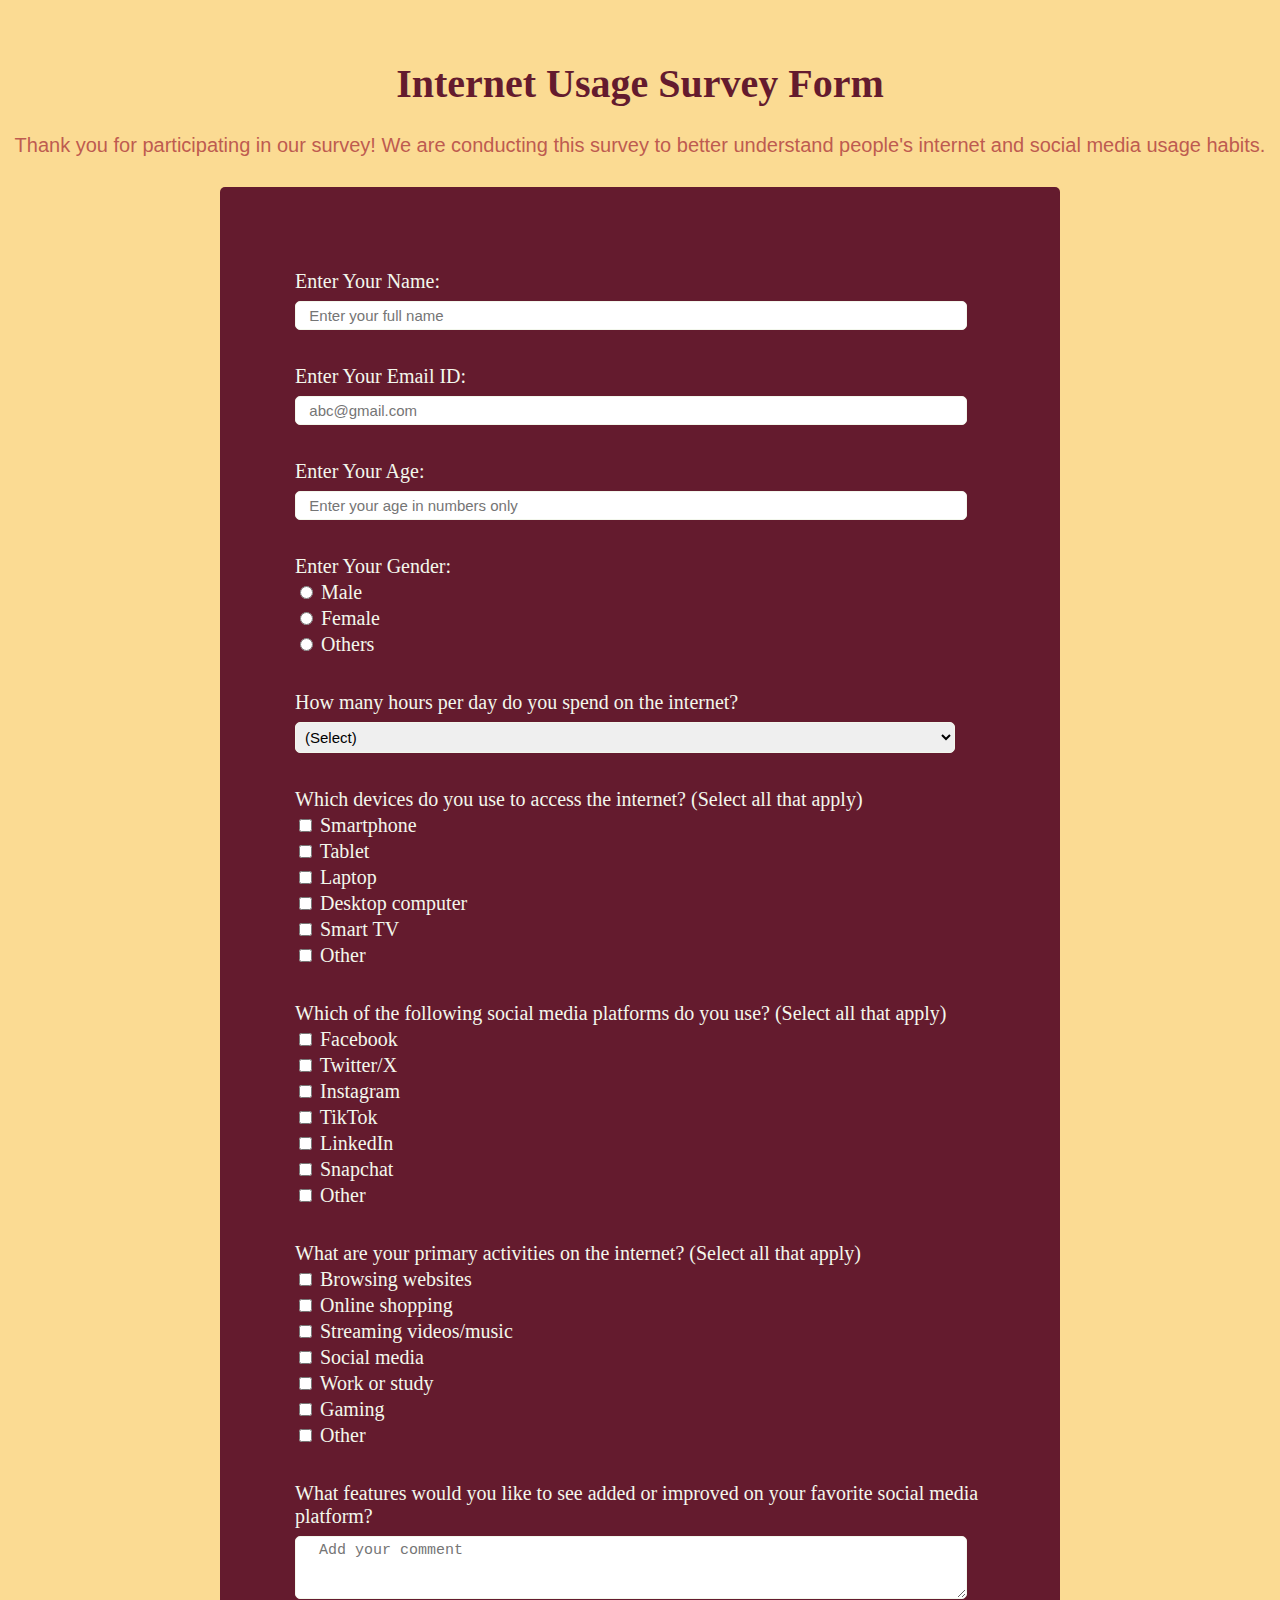
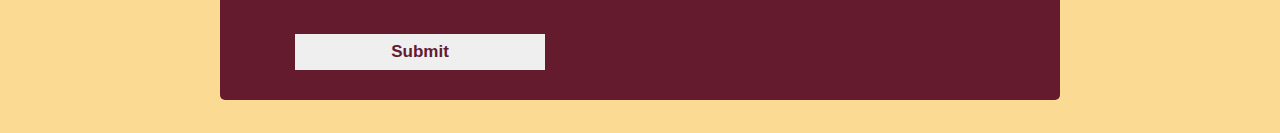
<file: index.html>
<!DOCTYPE html>
<html lang="en">
    <head>
        <meta charset="utf-8">
        <meta name="viewport" content="width=device-width, initial-scale=1.0">
        <title>Survey Form</title>
        <link rel="stylesheet" href="surveyform.css">
    </head>
    <body>
        <h1 id="title">Internet Usage Survey Form</h1>
        <p id="description">Thank you for participating in our survey! We are conducting this survey to better understand people's internet and social media usage habits.</p>
        <form id="survey-form">
            <div>
            <fieldset>
            <label for="name" id="name-label">
                <br>Enter Your Name:
                 <input type="text" id="name" name="text" placeholder="  Enter your full name" required>
            </label>
            </fieldset>
            <fieldset>
            <label for="email" id="email-label">
                Enter Your Email ID:
                 <input type="email" id="email" name="email" placeholder="  abc@gmail.com" required>
            </label>
            </fieldset>
            <fieldset>
            <label for="number" id="number-label">
                Enter Your Age:
                 <input type="number" id="number" name="num" placeholder="  Enter your age in numbers only" min="10" max="100" required>
            </label>
            </fieldset>
            <fieldset>
            <label>
                Enter Your Gender: </label>
                 <label for="gender-label1">
                      <input type="radio" id="gender-label1" name="gender" value="Male"> Male<br> </label>
                 <label for="gender-label2">
                      <input type="radio" id="gender-label2" name="gender" value="Female"> Female<br> </label>
                 <label for="gender-label3">
                      <input type="radio" id="gender-label3" name="gender" value="Others"> Others<br> </label>
            </fieldset>
            <fieldset>
            <label for="dropdown">
                How many hours per day do you spend on the internet?<br>
                 <select id="dropdown" name="mul">
                    <option disabled selected>(Select)</option>
                    <option>Less than 1 hour</option>
                    <option>1-2 hours</option>
                    <option>3-4 hours</option>
                    <option>5-6 hours</option>
                    <option>More than 6 hours</option>
                 </select>
            </label>
        </fieldset>
        <fieldset>
            <label>
                Which devices do you use to access the internet? (Select all that apply)<br> </label>
                <label for="checkbox1">
                 <input type="checkbox" id="checkbox1" name="device1" value="Smartphone"> Smartphone<br> </label>
            <label for="checkbox2">
                 <input type="checkbox" id="checkbox2" name="device2" value="Tablet"> Tablet<br> </label>
            <label for="checkbox3">
                 <input type="checkbox" id="checkbox3" name="device3" value="Laptop"> Laptop<br> </label>
            <label for="checkbox4">
                 <input type="checkbox" id="checkbox4" name="device4" value="Desktop computer"> Desktop computer<br> </label>
            <label for="checkbox5">
                 <input type="checkbox" id="checkbox5" name="device5" value="Smart TV"> Smart TV<br> </label>
            <label for="checkbox6">
                 <input type="checkbox" id="checkbox6" name="device6" value="Other"> Other<br>
            </label>
        </fieldset>
        <fieldset>
            <label>
                Which of the following social media platforms do you use? (Select all that apply)<br> </label>
                 <label for="checkboxes1">
                      <input type="checkbox" id="checkboxes1" name="d1" value="Facebook"> Facebook<br> </label>
            <label for="checkboxes2">
                 <input type="checkbox" id="checkboxes2" name="d2" value="Twitter/X"> Twitter/X<br> </label>
            <label for="checkboxes3">
                 <input type="checkbox" id="checkboxes3" name="d3" value="Instagram"> Instagram<br> </label>
            <label for="checkboxes4">
                 <input type="checkbox" id="checkboxes4" name="d4" value="TikTok"> TikTok<br> </label>
            <label for="checkboxes5">
                 <input type="checkbox" id="checkboxes5" name="d5" value="LinkedIn"> LinkedIn<br> </label>
            <label for="checkboxes6">
                 <input type="checkbox" id="checkboxes6" name="d6" value="Snapchat"> Snapchat<br> </label>
            <label for="checkboxes7">
                 <input type="checkbox" id="checkboxes7" name="d7" value="Other"> Other<br>
            </label>
        </fieldset>
        <fieldset>
            <label>
                What are your primary activities on the internet? (Select all that apply)<br> </label>
                 <label for="check1">
                 <input type="checkbox" id="check1" name="dev1" value="Browsing websites"> Browsing websites<br> </label>
            <label for="check2">
                 <input type="checkbox" id="check2" name="dev2" value="Online shopping"> Online shopping<br> </label>
            <label for="check3">
                 <input type="checkbox" id="check3" name="dev3" value="Streaming videos/music"> Streaming videos/music<br> </label>
            <label for="check4">
                 <input type="checkbox" id="check4" name="dev4" value="Social media"> Social media<br> </label>
            <label for="check5">
                 <input type="checkbox" id="check5" name="dev5" value="Work or study"> Work or study<br> </label>
            <label for="check6">
                 <input type="checkbox" id="check6" name="dev6" value="Gaming"> Gaming<br> </label>
            <label for="check7">
                 <input type="checkbox" id="check7" name="dev7" value="Other"> Other<br>
            </label>
        </fieldset>
        <fieldset>
            <label for="comments"> What features would you like to see added or improved on your favorite social media platform?<br>
             <textarea placeholder="  Add your comment" rows="3" cols="30" id="comments"></textarea>
            </label>
        </fieldset>
        <fieldset>
            <button id="submit">Submit</button>
        </fieldset>
    </div>
        </form>
    </body>
</html>
</file>
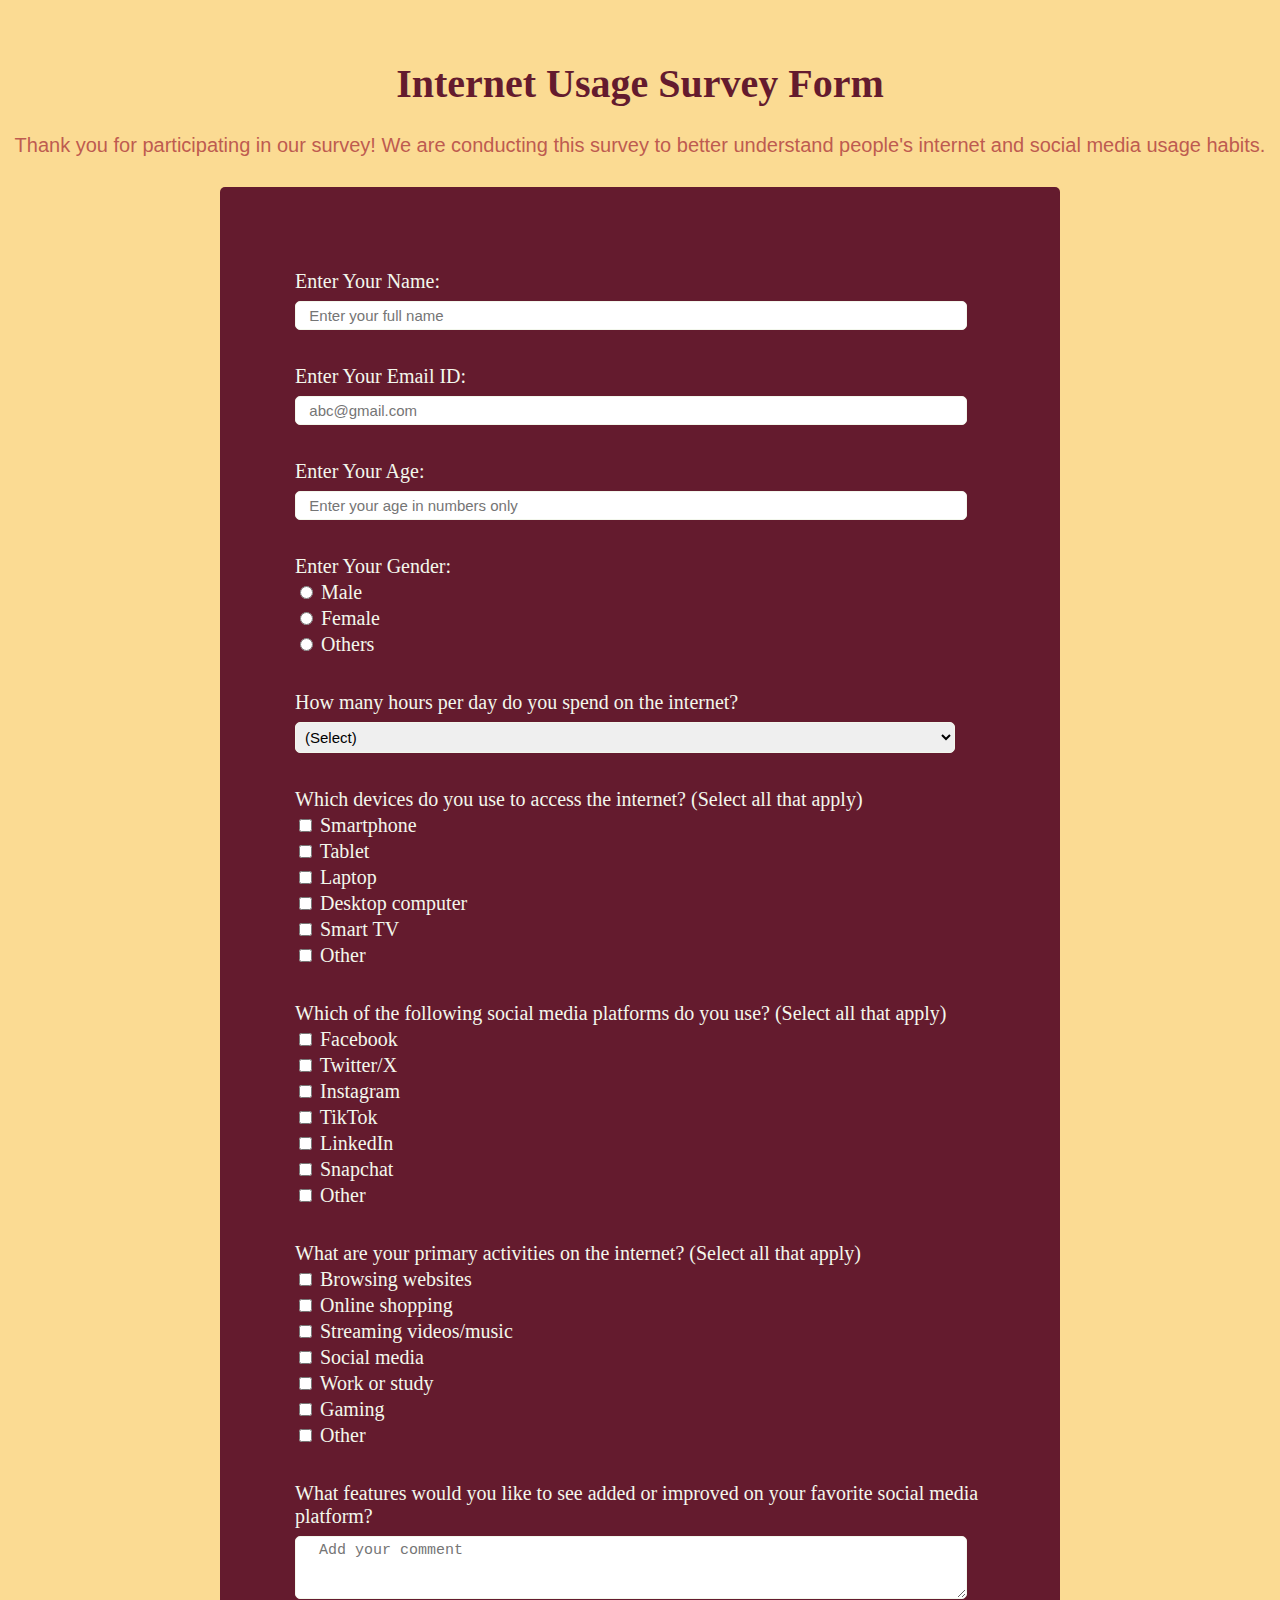
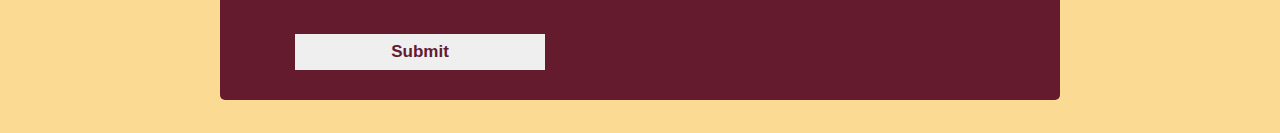
<file: surveyform.html>
<!DOCTYPE html>
<html lang="en">
    <head>
        <meta charset="utf-8">
        <meta name="viewport" content="width=device-width, initial-scale=1.0">
        <title>Survey Form</title>
        <link rel="stylesheet" href="surveyform.css">
    </head>
    <body>
        <h1 id="title">Internet Usage Survey Form</h1>
        <p id="description">Thank you for participating in our survey! We are conducting this survey to better understand people's internet and social media usage habits.</p>
        <form id="survey-form">
            <div>
            <fieldset>
            <label for="name" id="name-label">
                <br>Enter Your Name:
                 <input type="text" id="name" name="text" placeholder="  Enter your full name" required>
            </label>
            </fieldset>
            <fieldset>
            <label for="email" id="email-label">
                Enter Your Email ID:
                 <input type="email" id="email" name="email" placeholder="  abc@gmail.com" required>
            </label>
            </fieldset>
            <fieldset>
            <label for="number" id="number-label">
                Enter Your Age:
                 <input type="number" id="number" name="num" placeholder="  Enter your age in numbers only" min="10" max="100" required>
            </label>
            </fieldset>
            <fieldset>
            <label>
                Enter Your Gender: </label>
                 <label for="gender-label1">
                      <input type="radio" id="gender-label1" name="gender" value="Male"> Male<br> </label>
                 <label for="gender-label2">
                      <input type="radio" id="gender-label2" name="gender" value="Female"> Female<br> </label>
                 <label for="gender-label3">
                      <input type="radio" id="gender-label3" name="gender" value="Others"> Others<br> </label>
            </fieldset>
            <fieldset>
            <label for="dropdown">
                How many hours per day do you spend on the internet?<br>
                 <select id="dropdown" name="mul">
                    <option disabled selected>(Select)</option>
                    <option>Less than 1 hour</option>
                    <option>1-2 hours</option>
                    <option>3-4 hours</option>
                    <option>5-6 hours</option>
                    <option>More than 6 hours</option>
                 </select>
            </label>
        </fieldset>
        <fieldset>
            <label>
                Which devices do you use to access the internet? (Select all that apply)<br> </label>
                <label for="checkbox1">
                 <input type="checkbox" id="checkbox1" name="device1" value="Smartphone"> Smartphone<br> </label>
            <label for="checkbox2">
                 <input type="checkbox" id="checkbox2" name="device2" value="Tablet"> Tablet<br> </label>
            <label for="checkbox3">
                 <input type="checkbox" id="checkbox3" name="device3" value="Laptop"> Laptop<br> </label>
            <label for="checkbox4">
                 <input type="checkbox" id="checkbox4" name="device4" value="Desktop computer"> Desktop computer<br> </label>
            <label for="checkbox5">
                 <input type="checkbox" id="checkbox5" name="device5" value="Smart TV"> Smart TV<br> </label>
            <label for="checkbox6">
                 <input type="checkbox" id="checkbox6" name="device6" value="Other"> Other<br>
            </label>
        </fieldset>
        <fieldset>
            <label>
                Which of the following social media platforms do you use? (Select all that apply)<br> </label>
                 <label for="checkboxes1">
                      <input type="checkbox" id="checkboxes1" name="d1" value="Facebook"> Facebook<br> </label>
            <label for="checkboxes2">
                 <input type="checkbox" id="checkboxes2" name="d2" value="Twitter/X"> Twitter/X<br> </label>
            <label for="checkboxes3">
                 <input type="checkbox" id="checkboxes3" name="d3" value="Instagram"> Instagram<br> </label>
            <label for="checkboxes4">
                 <input type="checkbox" id="checkboxes4" name="d4" value="TikTok"> TikTok<br> </label>
            <label for="checkboxes5">
                 <input type="checkbox" id="checkboxes5" name="d5" value="LinkedIn"> LinkedIn<br> </label>
            <label for="checkboxes6">
                 <input type="checkbox" id="checkboxes6" name="d6" value="Snapchat"> Snapchat<br> </label>
            <label for="checkboxes7">
                 <input type="checkbox" id="checkboxes7" name="d7" value="Other"> Other<br>
            </label>
        </fieldset>
        <fieldset>
            <label>
                What are your primary activities on the internet? (Select all that apply)<br> </label>
                 <label for="check1">
                 <input type="checkbox" id="check1" name="dev1" value="Browsing websites"> Browsing websites<br> </label>
            <label for="check2">
                 <input type="checkbox" id="check2" name="dev2" value="Online shopping"> Online shopping<br> </label>
            <label for="check3">
                 <input type="checkbox" id="check3" name="dev3" value="Streaming videos/music"> Streaming videos/music<br> </label>
            <label for="check4">
                 <input type="checkbox" id="check4" name="dev4" value="Social media"> Social media<br> </label>
            <label for="check5">
                 <input type="checkbox" id="check5" name="dev5" value="Work or study"> Work or study<br> </label>
            <label for="check6">
                 <input type="checkbox" id="check6" name="dev6" value="Gaming"> Gaming<br> </label>
            <label for="check7">
                 <input type="checkbox" id="check7" name="dev7" value="Other"> Other<br>
            </label>
        </fieldset>
        <fieldset>
            <label for="comments"> What features would you like to see added or improved on your favorite social media platform?<br>
             <textarea placeholder="  Add your comment" rows="3" cols="30" id="comments"></textarea>
            </label>
        </fieldset>
        <fieldset>
            <button id="submit">Submit</button>
        </fieldset>
    </div>
        </form>
    </body>
</html>
</file>
<file: surveyform.css>
body {
  width:100%;
  height:100%;
  background-color:#FBDB93;
  color:#BE5B50;
  margin:0;
  }

label {
  display:block; 
  font-size:20px;
  }

fieldset {
  border:none; 
  padding: 10px; 
  margin-top: 15px; 
  margin-left: 45px;
  }

h1 {
  text-align:center; 
  font-size:40px;
  font-family:'Times New Roman', serif; 
  margin-top:60px; 
  color:#641B2E;
  }
            
p {
  text-align:center; 
  font-size:20px; 
  font-family:Verdana, Geneva, Tahoma, sans-serif;
  }

form {
  max-width:1500px; 
  min-width:900px;
  margin: 0 auto;
  }
            
input,select,textarea {
  border:1px solid #f3f7ec; 
  border-radius: 5px; 
  font-size:15px; 
  margin-top:8px; 
  padding: 5px;
  }
            
input[type=text],input[type=email],input[type=number],select,textarea{
  width: 90%;
  display:block;
  }

div {
  margin: 30px auto; 
  max-width: 800px; 
  background-color: #641B2E;
  color: #f3f7ec;
  padding:20px;
  border-radius: 5px;
  }

#name-label {
  margin-top: 15px;
}

button {
  width:250px;
  font-size:17px;
  font-weight:bold;
  padding:8px;
  color: #641B2E;
  border:none;
}

button:hover {
  background-color: #BE5B50;
  color: #f3f7ec;
}
</file>
